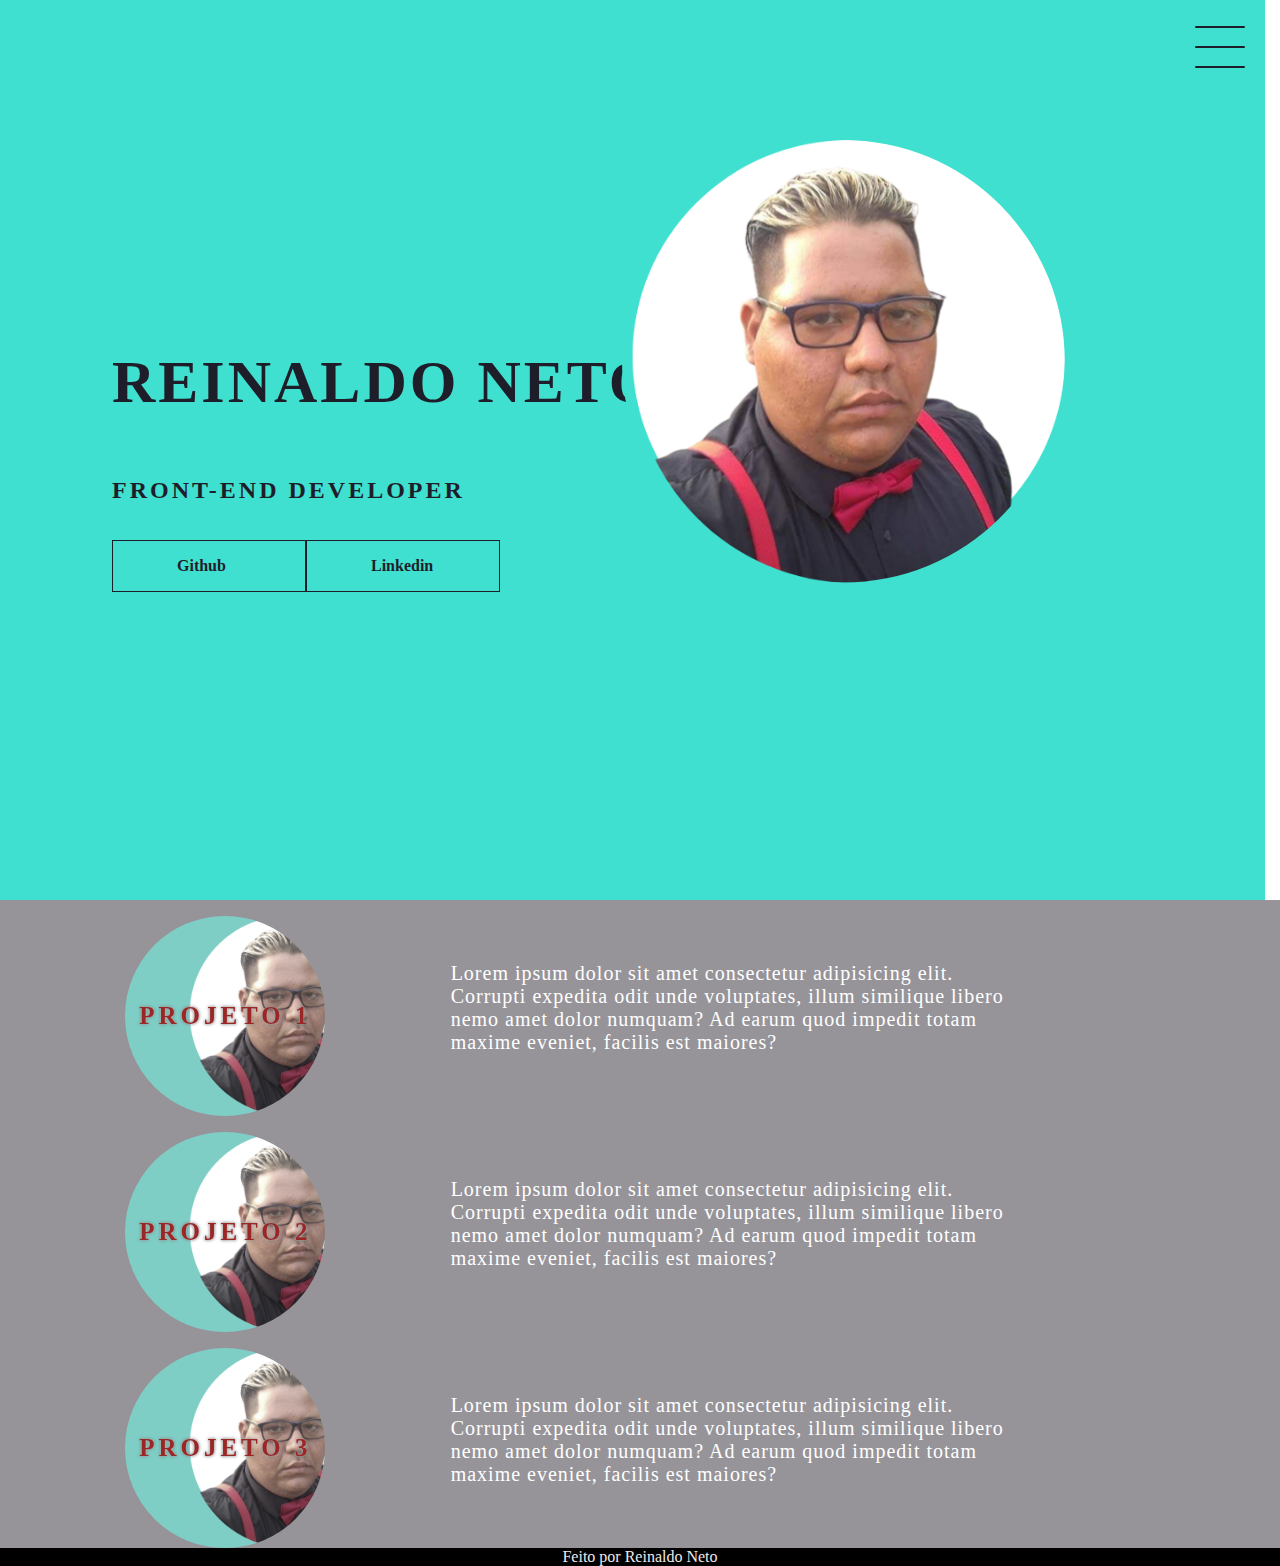
<file: index.html>
<!DOCTYPE html>
<html lang="pt-br">
<head>
    <meta charset="UTF-8">
    <meta http-equiv="X-UA-Compatible" content="IE=edge">
    <meta name="viewport" content="width=device-width, initial-scale=1.0">
    <link rel="stylesheet" href="style.css">
    <title>Portifólio</title>
</head>
<body>
    <header class="header-container">
        <div >
            <img src="img/neto.png.png">
        </div>
        <div class="header">
        <div class="checkbox-container">
            <div class="checkbox-wrapper">
                <input type="checkbox" id="toggle">
                <label class="checkbox" for="toggle">
                    <div class="trace"></div><!--div*numero de repetições-->
                    <div class="trace"></div>
                    <div class="trace"></div>
                </label>    
                <div class="menu"></div><!---div.a classe-->
                <nav class="menu-items">
                    <ul>
                        <li><a href="">Home</a>
                        </li>

                        
                        <li><a href="sobre mim/index.html">Sobre Mim</a>

                        </li> 

                        <li><a href="">Projetos</a>
                         </li>
                    </ul>
                </nav>
                </div>
            </div>
        </div>
        
        <h1>Reinaldo Neto</h1>
        <h2>Front-end developer</h2>
        <div class="social-media">
            <a href="#"><strong>Github</strong></a>
            <a href="#"><strong>Linkedin</strong></a>
        </div>
    </header>

    <main class="container">
        
        <div class="card-container">
            
            <div class="card">
                <div class="card-wrapper">
                    <h2>Projeto 1</h2>
                    <p>vem ver!</p>
                </div>
            </div>
            <div class="card-text">
                Lorem ipsum dolor sit amet consectetur adipisicing elit. Corrupti expedita odit unde voluptates, illum similique libero nemo amet dolor numquam? Ad earum quod impedit totam maxime eveniet, facilis est maiores?
            </div>
            
        </div><main class="container">
            <div class="card-container">
                <div class="card">
                    <div class="card-wrapper">
                        <h2>Projeto 2</h2>
                        <p>vem ver!</p>
                    </div>
                </div>
                <div class="card-text">
                    Lorem ipsum dolor sit amet consectetur adipisicing elit. Corrupti expedita odit unde voluptates, illum similique libero nemo amet dolor numquam? Ad earum quod impedit totam maxime eveniet, facilis est maiores?
                </div>
                
            </div><main class="container">
                <div class="card-container">
                    <div class="card">
                        <div class="card-wrapper">
                            <h2>Projeto 3</h2>
                            <p>vem ver!</p>
                        </div>
                    </div>
                    <div class="card-text">
                        Lorem ipsum dolor sit amet consectetur adipisicing elit. Corrupti expedita odit unde voluptates, illum similique libero nemo amet dolor numquam? Ad earum quod impedit totam maxime eveniet, facilis est maiores?
                    </div>
                    
                </div>
    </main>

    <footer class="footer">
        Feito por Reinaldo Neto
    </footer>
</body>
</html>
</file>
<file: style.css>
@import url('https://fonts.googleapis.com/css2?family=Crete+Round&display=swap');

body{
    margin: 0;
    padding: 0;
    font-family: poppins;
    color: #1e1e2a;
}

/* Header */

.header-container{
    height:100vh;
    width:98.79vw;
    background-color: #40e0d0;
    background-repeat: no-repeat;
    background-position: center;
    background-size: contain;
    display: flex;
    flex-direction: column;
    justify-items: center;
    justify-content: center;
    align-items: flex-start;
    box-sizing: border-box;
    padding: 0 112px;
    position: relative;
}

img{
    clip-path: circle(50% at 50% 50%);
    width: 35%;
    background-color: #40e0d0;
    background-repeat: no-repeat;
    position: absolute;
    left: 50%;
    top: 20%;
    margin-left: -10px;
    margin-top: -40px;
}

h1{
    font-size: 60px;
    text-transform: uppercase;
    letter-spacing: 3px;
}

h2{
    text-transform: uppercase;
    letter-spacing: 3px;
}

.social-media{
    margin-top: 1rem;
    display: flex;
}

.social-media a{
    text-decoration: none;
    color: #1e1e2a;
    padding:1rem 4rem;
    border: 1px solid #1e1e2a;
    min-width: 4rem;
    align-items: center;
    justify-content: center;
    transition: .5 ease-in-out;
}

a:hover{
    background-color: #bdbaba;
    font-size: 16.5px;
    border-style: groove;
}

.checkbox-container{
    display: flex;
    justify-content: center;
    align-items: center;
}

.checkbox{
    height: 90px;
    width: 90px;
    position: absolute;
    right: 0;
    top: 0;
    display: flex;
    justify-content: center;
    cursor: pointer;
    z-index: 9999;
    transition: 400ms ease-in-out 0s;
}

.checkbox .trace{
    width: 50px;
    height: 2px;
    background-color: #1e1e2a;
    position: absolute;
    border-radius: 10px;
    transition: 0.5s ease-in-out;
}

.checkbox .trace:nth-child(1){
    top: 26px;
    transform: rotate(0);
}
.checkbox .trace:nth-child(2){
    top: 46px;
    transform: rotate(0);
}
.checkbox .trace:nth-child(3){
    top: 66px;
    transform: rotate(0);
}

#toggle{
    display: none;
}

/*Menu*/

.menu{
    position: absolute;
    top: 10px;
    background-color: transparent;
    height: 2px;
    right: 10px;
    width: 5px;
    border-radius: 30%;
    box-shadow: 0px 0px 0px #969499;
    z-index: -1;
    transition: 400ms ease-in-out 0s;
}

.menu-items{
    position: fixed;
    top:0;
    left: 0;
    width: 90%;
    height: 90vh;
    display: flex;
    justify-content: center;
    align-items: center;
    z-index: 2;
    opacity: 0;
    visibility: hidden;
    transition: 400ms ease-in-out;
    
}

.menu-items ul{
    list-style-type:none;

}

.menu-items ul li a{
    margin: 10px 0;
    color: #1e1e2a;
    text-transform: uppercase;
    letter-spacing: 4px;
    font-size: 40px;
}

#toggle:checked + .checkbox .trace:nth-child(1){
    transform: rotate(45deg);
    top: 47px;
}

#toggle:checked + .checkbox .trace:nth-child(2){
    transform: translate(-100px);
    width: 30px;
    visibility: hidden;
    opacity: 0;
}
#toggle:checked + .checkbox .trace:nth-child(3){
    transform: rotate(-45deg);
    top: 48px;
}

#toggle:checked + .checkbox{
    background-color: #969499;
}

#toggle:checked ~ .menu{
    box-shadow: 0px 0px 0px 100vmax #969499;
    z-index: 1;
}

#toggle:checked ~.menu-items{
    visibility: visible;
    opacity: 1;
}

/*Cards*/

.container{
    height: auto;
    width: 100%;
    display: flex;
    flex-direction: column;
    justify-content: space-evenly;
    background-color: #969499;
}

.card-container{
    display: flex;
    justify-content: space-evenly;
    align-items: center;
    width: 90%;
}

.card{
    width: 200px;
    height: 200px;
    border-radius: 100%;
    margin: 1rem 0 0 0;
    display: flex;
    align-items: center;
    justify-content: center;
    background-color: #40e0d0;
    background-image:url('./img/neto.png.png');   
    background-position:60px;
    background-size:cover ;
    background-repeat: no-repeat;
    filter: grayscale(0.5);
    color: #f70d0d;
    text-shadow:0 0 0.2em rgb(255, 255, 255), 0 0 0.2em rgb(5, 3, 2);
    cursor: pointer;
    transition:0.5s ease-in-out;
}

.card-text{
    width:50%;
    font-size: 20px;
    letter-spacing: 1px;
    color:rgb(255, 255, 255);
}

.card-wrapper{
    text-align: center;
    display: flex;
    flex-direction: column;
    justify-content: center;
    align-items: center;
    position: relative;
}

.card-wrapper::before{
    content: '';
    position: absolute;
    height: 100px;
    width: 100px;
    border-radius: 50%;
    display: block;
    border:1px solid #969499;
    opacity: 0;
    transition: 0.5s ease-in-out;
}

.card-wrapper h2{
    font-size: 25px;
    text-transform: uppercase;
    letter-spacing:4px;
    margin: 0;
    transition: 0.5 ease-in-out;
}

.card-wrapper p {
    font-size: 0;
    visibility: visible;
    opacity: 0;
    font-weight: bold;
    text-transform:uppercase ;
    transition: 0.5s ease-in-out;
}
.card:hover{
    filter: unset;
}

.card:hover > .card-wrapper::before{
    height: 200px;
    width: 200px;
    opacity: 1;
}

.card:hover > .card-wrapper p{
    opacity: 1;
    visibility: visible;
    font-size:14px ;
}

/*footer*/

.footer{
    width: 100%;
    height: 100%;
    background-color: black;
    display: flex;
    align-items: center;
    justify-content: center;
    color: rgb(238, 234, 234);
}
</file>
